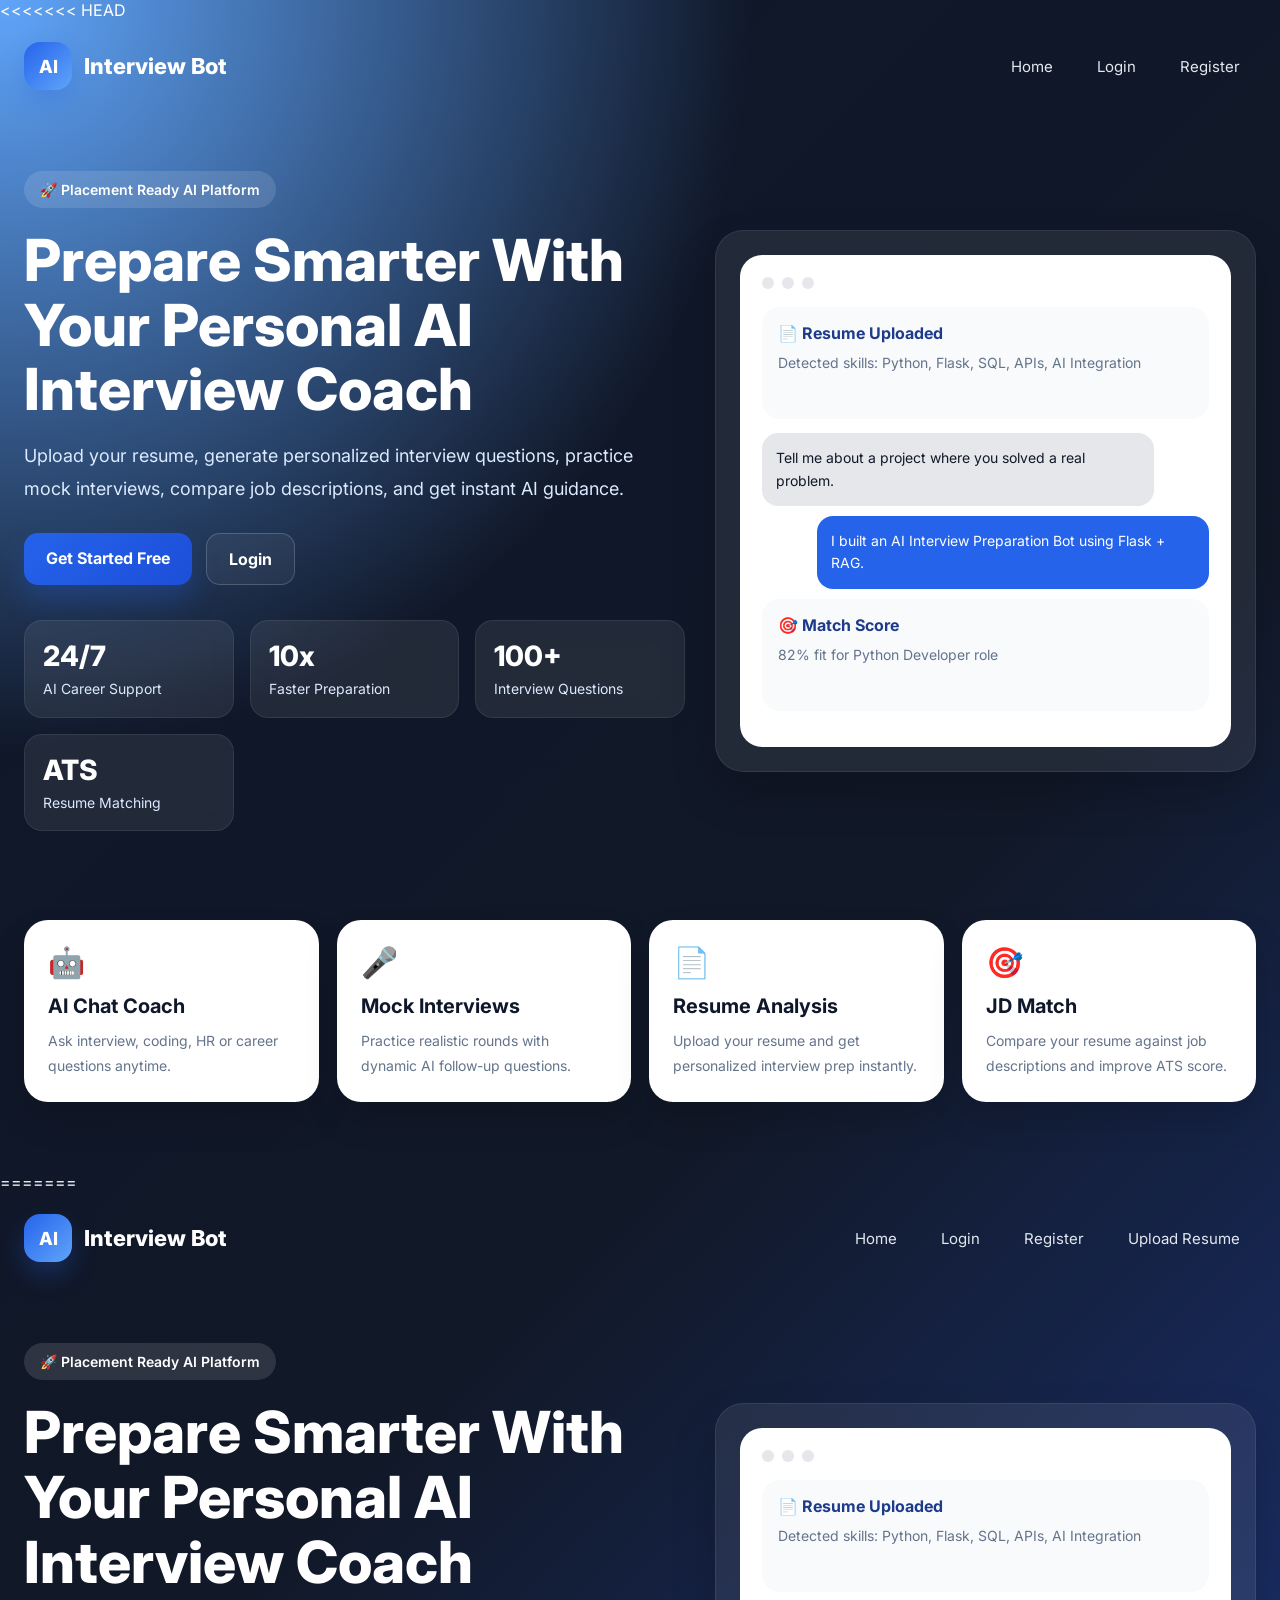
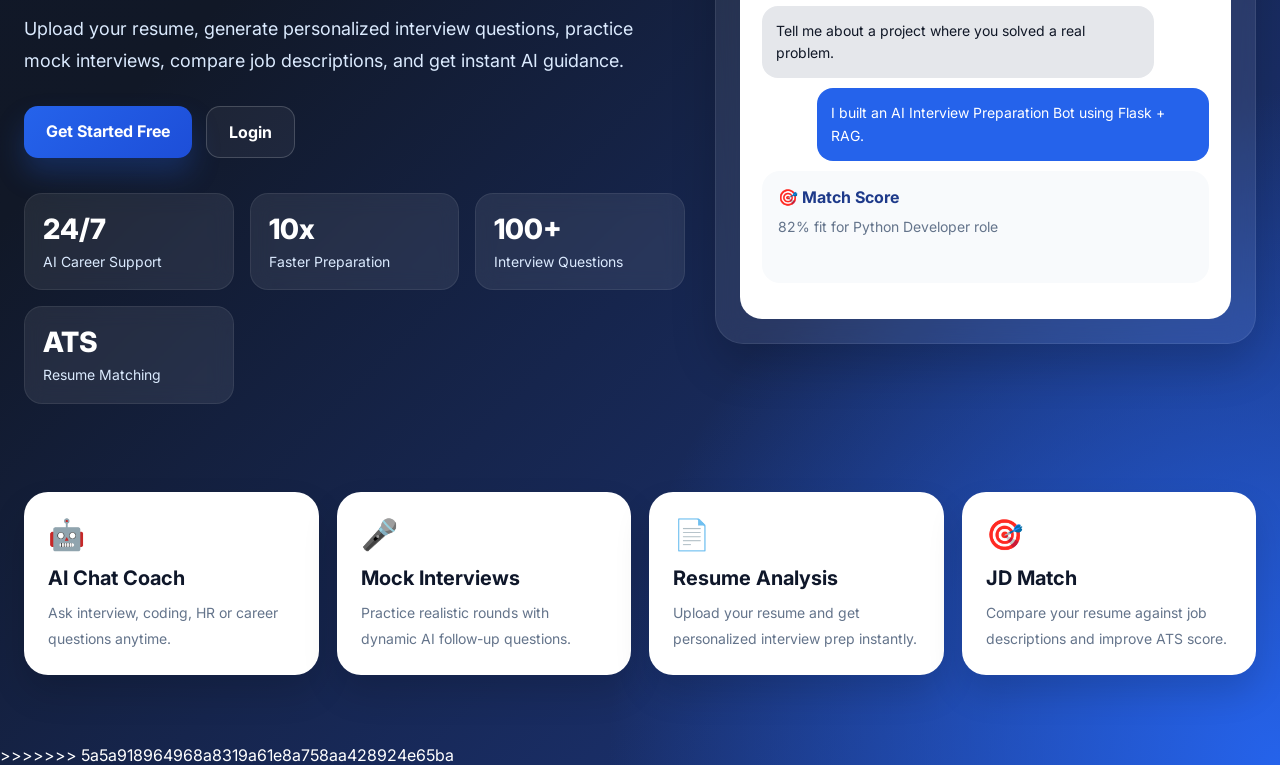
<file: templates/index.html>
<<<<<<< HEAD
<!DOCTYPE html>
<html lang="en">
<head>
<meta charset="UTF-8">
<meta name="viewport" content="width=device-width, initial-scale=1.0">
<title>AI Interview Prep Bot</title>

<link rel="preconnect" href="https://fonts.googleapis.com">
<link rel="preconnect" href="https://fonts.gstatic.com" crossorigin>
<link href="https://fonts.googleapis.com/css2?family=Inter:wght@400;500;600;700;800&display=swap" rel="stylesheet">

<style>
*{
margin:0;
padding:0;
box-sizing:border-box;
font-family:'Inter',sans-serif;
}

body{
min-height:100vh;
background:
radial-gradient(circle at top left,#60a5fa 0%,transparent 28%),
radial-gradient(circle at bottom right,#2563eb 0%,transparent 25%),
linear-gradient(135deg,#0f172a,#111827,#1e3a8a);
color:white;
overflow-x:hidden;
}

nav{
max-width:1350px;
margin:auto;
padding:22px 24px;
display:flex;
justify-content:space-between;
align-items:center;
flex-wrap:wrap;
gap:16px;
}

.logo{
display:flex;
align-items:center;
gap:12px;
}

.logo-box{
width:48px;
height:48px;
border-radius:16px;
background:linear-gradient(135deg,#2563eb,#60a5fa);
display:flex;
justify-content:center;
align-items:center;
font-weight:800;
font-size:18px;
box-shadow:0 12px 25px rgba(37,99,235,.28);
}

.logo h2{
font-size:22px;
font-weight:800;
}

nav ul{
list-style:none;
display:flex;
gap:12px;
flex-wrap:wrap;
}

nav ul li a{
text-decoration:none;
color:#e2e8f0;
padding:10px 16px;
border-radius:12px;
font-size:15px;
transition:.3s;
}

nav ul li a:hover{
background:rgba(255,255,255,0.12);
color:white;
}

.hero{
max-width:1350px;
margin:auto;
padding:40px 24px 70px;
display:grid;
grid-template-columns:1.1fr .9fr;
gap:30px;
align-items:center;
min-height:calc(100vh - 92px);
}

.tag{
display:inline-block;
padding:10px 16px;
border-radius:999px;
background:rgba(255,255,255,0.12);
font-size:14px;
font-weight:600;
margin-bottom:20px;
}

.hero h1{
font-size:58px;
line-height:1.12;
font-weight:800;
margin-bottom:18px;
max-width:700px;
}

.hero p{
font-size:18px;
line-height:1.8;
color:#dbeafe;
max-width:620px;
margin-bottom:28px;
}

.btn-row{
display:flex;
gap:14px;
flex-wrap:wrap;
margin-bottom:35px;
}

.btn{
text-decoration:none;
padding:15px 22px;
border-radius:14px;
font-weight:700;
transition:.3s;
display:inline-block;
}

.primary{
background:linear-gradient(135deg,#2563eb,#1d4ed8);
color:white;
box-shadow:0 16px 28px rgba(37,99,235,.25);
}

.primary:hover{
transform:translateY(-3px);
}

.secondary{
border:1px solid rgba(255,255,255,0.18);
color:white;
background:rgba(255,255,255,0.05);
}

.secondary:hover{
background:rgba(255,255,255,0.12);
}

.stats{
display:grid;
grid-template-columns:repeat(auto-fit,minmax(170px,1fr));
gap:16px;
max-width:720px;
}

.stat-box{
background:rgba(255,255,255,0.08);
border:1px solid rgba(255,255,255,0.08);
backdrop-filter:blur(10px);
padding:18px;
border-radius:18px;
}

.stat-box h2{
font-size:28px;
font-weight:800;
margin-bottom:6px;
}

.stat-box p{
font-size:14px;
color:#dbeafe;
margin:0;
line-height:1.4;
}

.preview{
background:rgba(255,255,255,0.08);
border:1px solid rgba(255,255,255,0.08);
backdrop-filter:blur(14px);
padding:24px;
border-radius:28px;
box-shadow:0 22px 45px rgba(0,0,0,.18);
}

.window{
background:white;
border-radius:22px;
padding:22px;
color:#0f172a;
}

.window-top{
display:flex;
gap:8px;
margin-bottom:18px;
}

.dot{
width:12px;
height:12px;
border-radius:50%;
background:#e5e7eb;
}

.card{
padding:16px;
border-radius:18px;
background:#f8fafc;
margin-bottom:14px;
}

.card h3{
font-size:16px;
margin-bottom:8px;
color:#1e3a8a;
}

.card p{
font-size:14px;
line-height:1.7;
color:#64748b;
}

.chat-msg{
padding:14px;
border-radius:16px;
font-size:14px;
line-height:1.6;
margin-bottom:10px;
}

.user{
background:#2563eb;
color:white;
margin-left:55px;
}

.bot{
background:#e5e7eb;
color:#111827;
margin-right:55px;
}

.features{
max-width:1350px;
margin:auto;
padding:0 24px 70px;
display:grid;
grid-template-columns:repeat(auto-fit,minmax(240px,1fr));
gap:18px;
}

.feature{
background:white;
color:#0f172a;
padding:24px;
border-radius:24px;
box-shadow:0 18px 35px rgba(0,0,0,.14);
}

.feature .icon{
font-size:30px;
margin-bottom:14px;
}

.feature h3{
font-size:20px;
margin-bottom:10px;
}

.feature p{
font-size:14px;
line-height:1.8;
color:#64748b;
}

@media(max-width:1050px){
.hero{
grid-template-columns:1fr;
padding-top:20px;
}
}

@media(max-width:700px){
nav{
padding:18px 14px;
}

.hero{
padding:20px 14px 55px;
}

.features{
padding:0 14px 55px;
}

.hero h1{
font-size:38px;
}

.hero p{
font-size:16px;
}

nav ul{
gap:8px;
}

nav ul li a{
padding:9px 12px;
font-size:14px;
}
}
</style>
</head>
<body>

<nav>

<div class="logo">
<div class="logo-box">AI</div>
<h2>Interview Bot</h2>
</div>

<ul>
<li><a href="/">Home</a></li>
<li><a href="/login">Login</a></li>
<li><a href="/register">Register</a></li>
<!-- <li><a href="/upload">Upload Resume</a></li> -->
</ul>

</nav>

<section class="hero">

<div>

<div class="tag">🚀 Placement Ready AI Platform</div>

<h1>Prepare Smarter With Your Personal AI Interview Coach</h1>

<p>
Upload your resume, generate personalized interview questions, practice mock interviews,
compare job descriptions, and get instant AI guidance.
</p>

<div class="btn-row">
<a href="/register" class="btn primary">Get Started Free</a>
<a href="/login" class="btn secondary">Login</a>
</div>

<div class="stats">

<div class="stat-box">
<h2>24/7</h2>
<p>AI Career Support</p>
</div>

<div class="stat-box">
<h2>10x</h2>
<p>Faster Preparation</p>
</div>

<div class="stat-box">
<h2>100+</h2>
<p>Interview Questions</p>
</div>

<div class="stat-box">
<h2>ATS</h2>
<p>Resume Matching</p>
</div>

</div>

</div>

<div class="preview">

<div class="window">

<div class="window-top">
<div class="dot"></div>
<div class="dot"></div>
<div class="dot"></div>
</div>

<div class="card">
<h3>📄 Resume Uploaded</h3>
<p>Detected skills: Python, Flask, SQL, APIs, AI Integration</p>
</div>

<div class="chat-msg bot">
Tell me about a project where you solved a real problem.
</div>

<div class="chat-msg user">
I built an AI Interview Preparation Bot using Flask + RAG.
</div>

<div class="card">
<h3>🎯 Match Score</h3>
<p>82% fit for Python Developer role</p>
</div>

</div>

</div>

</section>

<section class="features">

<div class="feature">
<div class="icon">🤖</div>
<h3>AI Chat Coach</h3>
<p>Ask interview, coding, HR or career questions anytime.</p>
</div>

<div class="feature">
<div class="icon">🎤</div>
<h3>Mock Interviews</h3>
<p>Practice realistic rounds with dynamic AI follow-up questions.</p>
</div>

<div class="feature">
<div class="icon">📄</div>
<h3>Resume Analysis</h3>
<p>Upload your resume and get personalized interview prep instantly.</p>
</div>

<div class="feature">
<div class="icon">🎯</div>
<h3>JD Match</h3>
<p>Compare your resume against job descriptions and improve ATS score.</p>
</div>

</section>

</body>
</html>
=======
<!DOCTYPE html>
<html lang="en">
<head>
<meta charset="UTF-8">
<meta name="viewport" content="width=device-width, initial-scale=1.0">
<title>AI Interview Prep Bot</title>

<link rel="preconnect" href="https://fonts.googleapis.com">
<link rel="preconnect" href="https://fonts.gstatic.com" crossorigin>
<link href="https://fonts.googleapis.com/css2?family=Inter:wght@400;500;600;700;800&display=swap" rel="stylesheet">

<style>
*{
margin:0;
padding:0;
box-sizing:border-box;
font-family:'Inter',sans-serif;
}

body{
min-height:100vh;
background:
radial-gradient(circle at top left,#60a5fa 0%,transparent 28%),
radial-gradient(circle at bottom right,#2563eb 0%,transparent 25%),
linear-gradient(135deg,#0f172a,#111827,#1e3a8a);
color:white;
overflow-x:hidden;
}

nav{
max-width:1350px;
margin:auto;
padding:22px 24px;
display:flex;
justify-content:space-between;
align-items:center;
flex-wrap:wrap;
gap:16px;
}

.logo{
display:flex;
align-items:center;
gap:12px;
}

.logo-box{
width:48px;
height:48px;
border-radius:16px;
background:linear-gradient(135deg,#2563eb,#60a5fa);
display:flex;
justify-content:center;
align-items:center;
font-weight:800;
font-size:18px;
box-shadow:0 12px 25px rgba(37,99,235,.28);
}

.logo h2{
font-size:22px;
font-weight:800;
}

nav ul{
list-style:none;
display:flex;
gap:12px;
flex-wrap:wrap;
}

nav ul li a{
text-decoration:none;
color:#e2e8f0;
padding:10px 16px;
border-radius:12px;
font-size:15px;
transition:.3s;
}

nav ul li a:hover{
background:rgba(255,255,255,0.12);
color:white;
}

.hero{
max-width:1350px;
margin:auto;
padding:40px 24px 70px;
display:grid;
grid-template-columns:1.1fr .9fr;
gap:30px;
align-items:center;
min-height:calc(100vh - 92px);
}

.tag{
display:inline-block;
padding:10px 16px;
border-radius:999px;
background:rgba(255,255,255,0.12);
font-size:14px;
font-weight:600;
margin-bottom:20px;
}

.hero h1{
font-size:58px;
line-height:1.12;
font-weight:800;
margin-bottom:18px;
max-width:700px;
}

.hero p{
font-size:18px;
line-height:1.8;
color:#dbeafe;
max-width:620px;
margin-bottom:28px;
}

.btn-row{
display:flex;
gap:14px;
flex-wrap:wrap;
margin-bottom:35px;
}

.btn{
text-decoration:none;
padding:15px 22px;
border-radius:14px;
font-weight:700;
transition:.3s;
display:inline-block;
}

.primary{
background:linear-gradient(135deg,#2563eb,#1d4ed8);
color:white;
box-shadow:0 16px 28px rgba(37,99,235,.25);
}

.primary:hover{
transform:translateY(-3px);
}

.secondary{
border:1px solid rgba(255,255,255,0.18);
color:white;
background:rgba(255,255,255,0.05);
}

.secondary:hover{
background:rgba(255,255,255,0.12);
}

.stats{
display:grid;
grid-template-columns:repeat(auto-fit,minmax(170px,1fr));
gap:16px;
max-width:720px;
}

.stat-box{
background:rgba(255,255,255,0.08);
border:1px solid rgba(255,255,255,0.08);
backdrop-filter:blur(10px);
padding:18px;
border-radius:18px;
}

.stat-box h2{
font-size:28px;
font-weight:800;
margin-bottom:6px;
}

.stat-box p{
font-size:14px;
color:#dbeafe;
margin:0;
line-height:1.4;
}

.preview{
background:rgba(255,255,255,0.08);
border:1px solid rgba(255,255,255,0.08);
backdrop-filter:blur(14px);
padding:24px;
border-radius:28px;
box-shadow:0 22px 45px rgba(0,0,0,.18);
}

.window{
background:white;
border-radius:22px;
padding:22px;
color:#0f172a;
}

.window-top{
display:flex;
gap:8px;
margin-bottom:18px;
}

.dot{
width:12px;
height:12px;
border-radius:50%;
background:#e5e7eb;
}

.card{
padding:16px;
border-radius:18px;
background:#f8fafc;
margin-bottom:14px;
}

.card h3{
font-size:16px;
margin-bottom:8px;
color:#1e3a8a;
}

.card p{
font-size:14px;
line-height:1.7;
color:#64748b;
}

.chat-msg{
padding:14px;
border-radius:16px;
font-size:14px;
line-height:1.6;
margin-bottom:10px;
}

.user{
background:#2563eb;
color:white;
margin-left:55px;
}

.bot{
background:#e5e7eb;
color:#111827;
margin-right:55px;
}

.features{
max-width:1350px;
margin:auto;
padding:0 24px 70px;
display:grid;
grid-template-columns:repeat(auto-fit,minmax(240px,1fr));
gap:18px;
}

.feature{
background:white;
color:#0f172a;
padding:24px;
border-radius:24px;
box-shadow:0 18px 35px rgba(0,0,0,.14);
}

.feature .icon{
font-size:30px;
margin-bottom:14px;
}

.feature h3{
font-size:20px;
margin-bottom:10px;
}

.feature p{
font-size:14px;
line-height:1.8;
color:#64748b;
}

@media(max-width:1050px){
.hero{
grid-template-columns:1fr;
padding-top:20px;
}
}

@media(max-width:700px){
nav{
padding:18px 14px;
}

.hero{
padding:20px 14px 55px;
}

.features{
padding:0 14px 55px;
}

.hero h1{
font-size:38px;
}

.hero p{
font-size:16px;
}

nav ul{
gap:8px;
}

nav ul li a{
padding:9px 12px;
font-size:14px;
}
}
</style>
</head>
<body>

<nav>

<div class="logo">
<div class="logo-box">AI</div>
<h2>Interview Bot</h2>
</div>

<ul>
<li><a href="/">Home</a></li>
<li><a href="/login">Login</a></li>
<li><a href="/register">Register</a></li>
<li><a href="/upload">Upload Resume</a></li>
</ul>

</nav>

<section class="hero">

<div>

<div class="tag">🚀 Placement Ready AI Platform</div>

<h1>Prepare Smarter With Your Personal AI Interview Coach</h1>

<p>
Upload your resume, generate personalized interview questions, practice mock interviews,
compare job descriptions, and get instant AI guidance.
</p>

<div class="btn-row">
<a href="/register" class="btn primary">Get Started Free</a>
<a href="/login" class="btn secondary">Login</a>
</div>

<div class="stats">

<div class="stat-box">
<h2>24/7</h2>
<p>AI Career Support</p>
</div>

<div class="stat-box">
<h2>10x</h2>
<p>Faster Preparation</p>
</div>

<div class="stat-box">
<h2>100+</h2>
<p>Interview Questions</p>
</div>

<div class="stat-box">
<h2>ATS</h2>
<p>Resume Matching</p>
</div>

</div>

</div>

<div class="preview">

<div class="window">

<div class="window-top">
<div class="dot"></div>
<div class="dot"></div>
<div class="dot"></div>
</div>

<div class="card">
<h3>📄 Resume Uploaded</h3>
<p>Detected skills: Python, Flask, SQL, APIs, AI Integration</p>
</div>

<div class="chat-msg bot">
Tell me about a project where you solved a real problem.
</div>

<div class="chat-msg user">
I built an AI Interview Preparation Bot using Flask + RAG.
</div>

<div class="card">
<h3>🎯 Match Score</h3>
<p>82% fit for Python Developer role</p>
</div>

</div>

</div>

</section>

<section class="features">

<div class="feature">
<div class="icon">🤖</div>
<h3>AI Chat Coach</h3>
<p>Ask interview, coding, HR or career questions anytime.</p>
</div>

<div class="feature">
<div class="icon">🎤</div>
<h3>Mock Interviews</h3>
<p>Practice realistic rounds with dynamic AI follow-up questions.</p>
</div>

<div class="feature">
<div class="icon">📄</div>
<h3>Resume Analysis</h3>
<p>Upload your resume and get personalized interview prep instantly.</p>
</div>

<div class="feature">
<div class="icon">🎯</div>
<h3>JD Match</h3>
<p>Compare your resume against job descriptions and improve ATS score.</p>
</div>

</section>

</body>
</html>
>>>>>>> 5a5a918964968a8319a61e8a758aa428924e65ba
</file>
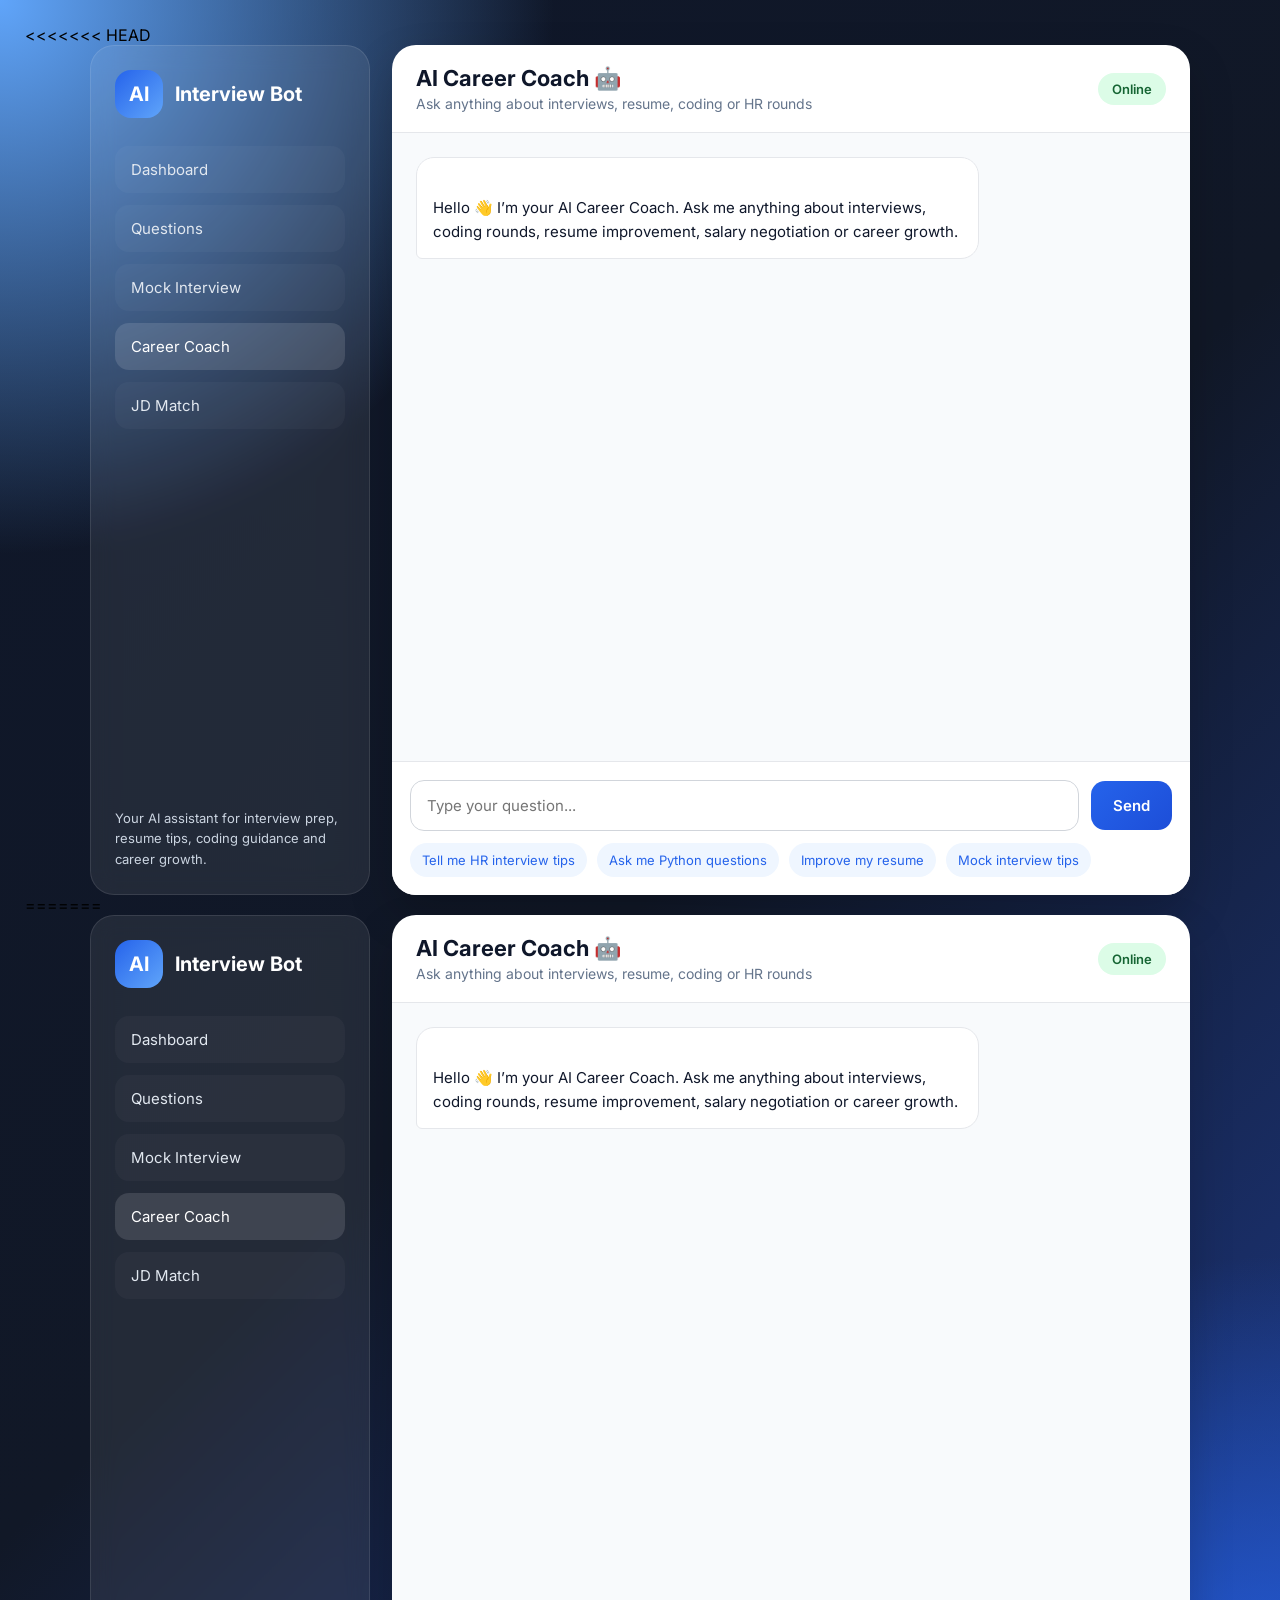
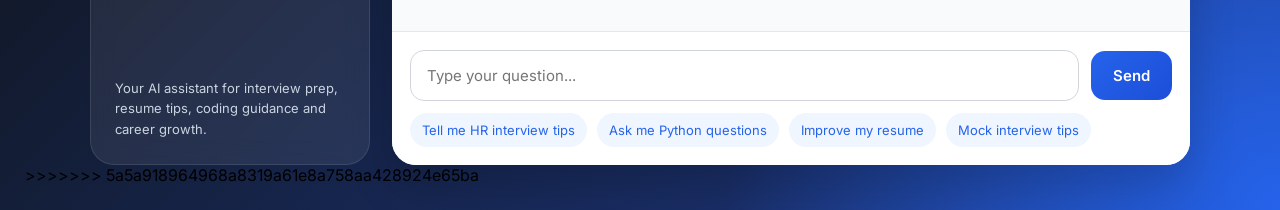
<file: templates/chat.html>
<<<<<<< HEAD
<!DOCTYPE html>
<html lang="en">
<head>
<meta charset="UTF-8">
<meta name="viewport" content="width=device-width, initial-scale=1.0">
<title>AI Career Coach</title>

<link rel="preconnect" href="https://fonts.googleapis.com">
<link rel="preconnect" href="https://fonts.gstatic.com" crossorigin>
<link href="https://fonts.googleapis.com/css2?family=Inter:wght@400;500;600;700&display=swap" rel="stylesheet">

<style>
*{
margin:0;
padding:0;
box-sizing:border-box;
font-family:'Inter',sans-serif;
}

body{
min-height:100vh;
background:
radial-gradient(circle at top left,#60a5fa 0%,transparent 25%),
radial-gradient(circle at bottom right,#2563eb 0%,transparent 25%),
linear-gradient(135deg,#0f172a,#111827,#1e3a8a);
padding:25px;
}

.wrapper{
max-width:1100px;
margin:auto;
height:calc(100vh - 50px);
display:grid;
grid-template-columns:280px 1fr;
gap:22px;
}

.sidebar{
background:rgba(255,255,255,0.08);
backdrop-filter:blur(12px);
border:1px solid rgba(255,255,255,0.1);
border-radius:24px;
padding:24px;
color:white;
display:flex;
flex-direction:column;
justify-content:space-between;
}

.logo{
display:flex;
align-items:center;
gap:12px;
margin-bottom:28px;
}

.logo-icon{
width:48px;
height:48px;
border-radius:16px;
background:linear-gradient(135deg,#2563eb,#60a5fa);
display:flex;
justify-content:center;
align-items:center;
font-weight:700;
font-size:20px;
}

.logo h2{
font-size:20px;
}

.menu{
display:flex;
flex-direction:column;
gap:12px;
}

.menu a{
text-decoration:none;
padding:14px 16px;
border-radius:14px;
color:#e2e8f0;
font-size:15px;
transition:.3s;
background:rgba(255,255,255,0.03);
}

.menu a:hover,
.menu a.active{
background:rgba(255,255,255,0.12);
color:white;
}

.small{
font-size:13px;
line-height:1.6;
color:#cbd5e1;
}

.chat-area{
background:white;
border-radius:24px;
display:flex;
flex-direction:column;
overflow:hidden;
box-shadow:0 20px 45px rgba(0,0,0,.18);
}

.topbar{
padding:20px 24px;
border-bottom:1px solid #e5e7eb;
display:flex;
justify-content:space-between;
align-items:center;
}

.top-left h1{
font-size:22px;
color:#0f172a;
margin-bottom:4px;
}

.top-left p{
font-size:14px;
color:#64748b;
}

.status{
padding:8px 14px;
border-radius:999px;
background:#dcfce7;
color:#166534;
font-size:13px;
font-weight:600;
}

.chat-box{
flex:1;
padding:24px;
overflow-y:auto;
background:#f8fafc;
}

.msg-row{
display:flex;
margin-bottom:16px;
}

.msg{
max-width:75%;
padding:14px 16px;
border-radius:18px;
line-height:1.6;
font-size:15px;
animation:fade .25s ease;
white-space:pre-wrap;
}

@keyframes fade{
from{
opacity:0;
transform:translateY(8px);
}
to{
opacity:1;
transform:translateY(0);
}
}

.bot-row{
justify-content:flex-start;
}

.user-row{
justify-content:flex-end;
}

.bot{
background:white;
color:#0f172a;
border:1px solid #e5e7eb;
border-bottom-left-radius:6px;
}

.user{
background:linear-gradient(135deg,#2563eb,#1d4ed8);
color:white;
border-bottom-right-radius:6px;
}

.typing{
display:none;
font-size:14px;
color:#64748b;
margin-top:8px;
}

.bottom{
padding:18px;
border-top:1px solid #e5e7eb;
background:white;
}

.input-wrap{
display:flex;
gap:12px;
align-items:center;
}

input{
flex:1;
padding:15px 16px;
border-radius:14px;
border:1px solid #d1d5db;
font-size:15px;
outline:none;
transition:.3s;
}

input:focus{
border-color:#2563eb;
box-shadow:0 0 0 4px rgba(37,99,235,.08);
}

button{
padding:15px 22px;
border:none;
border-radius:14px;
background:linear-gradient(135deg,#2563eb,#1d4ed8);
color:white;
font-size:15px;
font-weight:600;
cursor:pointer;
transition:.3s;
}

button:hover{
transform:translateY(-2px);
box-shadow:0 12px 24px rgba(37,99,235,.25);
}

.quick{
display:flex;
gap:10px;
margin-top:12px;
flex-wrap:wrap;
}

.quick span{
padding:9px 12px;
font-size:13px;
background:#eff6ff;
color:#2563eb;
border-radius:999px;
cursor:pointer;
transition:.3s;
}

.quick span:hover{
background:#dbeafe;
}

@media(max-width:950px){
.wrapper{
grid-template-columns:1fr;
height:auto;
}

.sidebar{
display:none;
}

.chat-area{
height:calc(100vh - 50px);
}
}

@media(max-width:600px){
body{
padding:12px;
}

.msg{
max-width:88%;
font-size:14px;
}

.top-left h1{
font-size:18px;
}

button{
padding:14px 18px;
}
}
</style>
</head>
<body>

<div class="wrapper">

<div class="sidebar">

<div>
<div class="logo">
<div class="logo-icon">AI</div>
<div>
<h2>Interview Bot</h2>
</div>
</div>

<div class="menu">
<a href="/dashboard">Dashboard</a>
<a href="/questions">Questions</a>
<a href="/mock">Mock Interview</a>
<a href="/chat" class="active">Career Coach</a>
<a href="/jd-match">JD Match</a>
</div>
</div>

<div class="small">
Your AI assistant for interview prep, resume tips, coding guidance and career growth.
</div>

</div>

<div class="chat-area">

<div class="topbar">
<div class="top-left">
<h1>AI Career Coach 🤖</h1>
<p>Ask anything about interviews, resume, coding or HR rounds</p>
</div>

<div class="status">
Online
</div>
</div>

<div class="chat-box" id="chatBox">

<div class="msg-row bot-row">
<div class="msg bot">
Hello 👋 I’m your AI Career Coach. Ask me anything about interviews, coding rounds, resume improvement, salary negotiation or career growth.
</div>
</div>

<div class="typing" id="typing">AI is typing...</div>

</div>

<div class="bottom">

<div class="input-wrap">
<input type="text" id="msg" placeholder="Type your question..." onkeydown="enterSend(event)">
<button onclick="sendMsg()">Send</button>
</div>

<div class="quick">
<span onclick="quickAsk(this)">Tell me HR interview tips</span>
<span onclick="quickAsk(this)">Ask me Python questions</span>
<span onclick="quickAsk(this)">Improve my resume</span>
<span onclick="quickAsk(this)">Mock interview tips</span>
</div>

</div>

</div>

</div>

<script>
function addUserMessage(text){
let box=document.getElementById("chatBox");

box.innerHTML += `
<div class="msg-row user-row">
<div class="msg user">${text}</div>
</div>
`;
scrollBottom();
}

function addBotMessage(text){
let box=document.getElementById("chatBox");

box.innerHTML += `
<div class="msg-row bot-row">
<div class="msg bot">${text}</div>
</div>
`;
scrollBottom();
}

function scrollBottom(){
let box=document.getElementById("chatBox");
box.scrollTop = box.scrollHeight;
}

function enterSend(e){
if(e.key==="Enter"){
sendMsg();
}
}

function quickAsk(el){
document.getElementById("msg").value = el.innerText;
sendMsg();
}

async function sendMsg(){

let input=document.getElementById("msg");
let text=input.value.trim();

if(text==="") return;

addUserMessage(text);
input.value="";
input.focus();

document.getElementById("typing").style.display="block";
scrollBottom();

try{

let res=await fetch("/ask",{
method:"POST",
headers:{
"Content-Type":"application/json"
},
body:JSON.stringify({message:text})
});

let data=await res.json();

document.getElementById("typing").style.display="none";

addBotMessage(data.reply);

}catch(error){

document.getElementById("typing").style.display="none";
addBotMessage("Something went wrong. Please try again.");

}

}
</script>

</body>
</html>
=======
<!DOCTYPE html>
<html lang="en">
<head>
<meta charset="UTF-8">
<meta name="viewport" content="width=device-width, initial-scale=1.0">
<title>AI Career Coach</title>

<link rel="preconnect" href="https://fonts.googleapis.com">
<link rel="preconnect" href="https://fonts.gstatic.com" crossorigin>
<link href="https://fonts.googleapis.com/css2?family=Inter:wght@400;500;600;700&display=swap" rel="stylesheet">

<style>
*{
margin:0;
padding:0;
box-sizing:border-box;
font-family:'Inter',sans-serif;
}

body{
min-height:100vh;
background:
radial-gradient(circle at top left,#60a5fa 0%,transparent 25%),
radial-gradient(circle at bottom right,#2563eb 0%,transparent 25%),
linear-gradient(135deg,#0f172a,#111827,#1e3a8a);
padding:25px;
}

.wrapper{
max-width:1100px;
margin:auto;
height:calc(100vh - 50px);
display:grid;
grid-template-columns:280px 1fr;
gap:22px;
}

.sidebar{
background:rgba(255,255,255,0.08);
backdrop-filter:blur(12px);
border:1px solid rgba(255,255,255,0.1);
border-radius:24px;
padding:24px;
color:white;
display:flex;
flex-direction:column;
justify-content:space-between;
}

.logo{
display:flex;
align-items:center;
gap:12px;
margin-bottom:28px;
}

.logo-icon{
width:48px;
height:48px;
border-radius:16px;
background:linear-gradient(135deg,#2563eb,#60a5fa);
display:flex;
justify-content:center;
align-items:center;
font-weight:700;
font-size:20px;
}

.logo h2{
font-size:20px;
}

.menu{
display:flex;
flex-direction:column;
gap:12px;
}

.menu a{
text-decoration:none;
padding:14px 16px;
border-radius:14px;
color:#e2e8f0;
font-size:15px;
transition:.3s;
background:rgba(255,255,255,0.03);
}

.menu a:hover,
.menu a.active{
background:rgba(255,255,255,0.12);
color:white;
}

.small{
font-size:13px;
line-height:1.6;
color:#cbd5e1;
}

.chat-area{
background:white;
border-radius:24px;
display:flex;
flex-direction:column;
overflow:hidden;
box-shadow:0 20px 45px rgba(0,0,0,.18);
}

.topbar{
padding:20px 24px;
border-bottom:1px solid #e5e7eb;
display:flex;
justify-content:space-between;
align-items:center;
}

.top-left h1{
font-size:22px;
color:#0f172a;
margin-bottom:4px;
}

.top-left p{
font-size:14px;
color:#64748b;
}

.status{
padding:8px 14px;
border-radius:999px;
background:#dcfce7;
color:#166534;
font-size:13px;
font-weight:600;
}

.chat-box{
flex:1;
padding:24px;
overflow-y:auto;
background:#f8fafc;
}

.msg-row{
display:flex;
margin-bottom:16px;
}

.msg{
max-width:75%;
padding:14px 16px;
border-radius:18px;
line-height:1.6;
font-size:15px;
animation:fade .25s ease;
white-space:pre-wrap;
}

@keyframes fade{
from{
opacity:0;
transform:translateY(8px);
}
to{
opacity:1;
transform:translateY(0);
}
}

.bot-row{
justify-content:flex-start;
}

.user-row{
justify-content:flex-end;
}

.bot{
background:white;
color:#0f172a;
border:1px solid #e5e7eb;
border-bottom-left-radius:6px;
}

.user{
background:linear-gradient(135deg,#2563eb,#1d4ed8);
color:white;
border-bottom-right-radius:6px;
}

.typing{
display:none;
font-size:14px;
color:#64748b;
margin-top:8px;
}

.bottom{
padding:18px;
border-top:1px solid #e5e7eb;
background:white;
}

.input-wrap{
display:flex;
gap:12px;
align-items:center;
}

input{
flex:1;
padding:15px 16px;
border-radius:14px;
border:1px solid #d1d5db;
font-size:15px;
outline:none;
transition:.3s;
}

input:focus{
border-color:#2563eb;
box-shadow:0 0 0 4px rgba(37,99,235,.08);
}

button{
padding:15px 22px;
border:none;
border-radius:14px;
background:linear-gradient(135deg,#2563eb,#1d4ed8);
color:white;
font-size:15px;
font-weight:600;
cursor:pointer;
transition:.3s;
}

button:hover{
transform:translateY(-2px);
box-shadow:0 12px 24px rgba(37,99,235,.25);
}

.quick{
display:flex;
gap:10px;
margin-top:12px;
flex-wrap:wrap;
}

.quick span{
padding:9px 12px;
font-size:13px;
background:#eff6ff;
color:#2563eb;
border-radius:999px;
cursor:pointer;
transition:.3s;
}

.quick span:hover{
background:#dbeafe;
}

@media(max-width:950px){
.wrapper{
grid-template-columns:1fr;
height:auto;
}

.sidebar{
display:none;
}

.chat-area{
height:calc(100vh - 50px);
}
}

@media(max-width:600px){
body{
padding:12px;
}

.msg{
max-width:88%;
font-size:14px;
}

.top-left h1{
font-size:18px;
}

button{
padding:14px 18px;
}
}
</style>
</head>
<body>

<div class="wrapper">

<div class="sidebar">

<div>
<div class="logo">
<div class="logo-icon">AI</div>
<div>
<h2>Interview Bot</h2>
</div>
</div>

<div class="menu">
<a href="/dashboard">Dashboard</a>
<a href="/questions">Questions</a>
<a href="/mock">Mock Interview</a>
<a href="/chat" class="active">Career Coach</a>
<a href="/jd-match">JD Match</a>
</div>
</div>

<div class="small">
Your AI assistant for interview prep, resume tips, coding guidance and career growth.
</div>

</div>

<div class="chat-area">

<div class="topbar">
<div class="top-left">
<h1>AI Career Coach 🤖</h1>
<p>Ask anything about interviews, resume, coding or HR rounds</p>
</div>

<div class="status">
Online
</div>
</div>

<div class="chat-box" id="chatBox">

<div class="msg-row bot-row">
<div class="msg bot">
Hello 👋 I’m your AI Career Coach. Ask me anything about interviews, coding rounds, resume improvement, salary negotiation or career growth.
</div>
</div>

<div class="typing" id="typing">AI is typing...</div>

</div>

<div class="bottom">

<div class="input-wrap">
<input type="text" id="msg" placeholder="Type your question..." onkeydown="enterSend(event)">
<button onclick="sendMsg()">Send</button>
</div>

<div class="quick">
<span onclick="quickAsk(this)">Tell me HR interview tips</span>
<span onclick="quickAsk(this)">Ask me Python questions</span>
<span onclick="quickAsk(this)">Improve my resume</span>
<span onclick="quickAsk(this)">Mock interview tips</span>
</div>

</div>

</div>

</div>

<script>
function addUserMessage(text){
let box=document.getElementById("chatBox");

box.innerHTML += `
<div class="msg-row user-row">
<div class="msg user">${text}</div>
</div>
`;
scrollBottom();
}

function addBotMessage(text){
let box=document.getElementById("chatBox");

box.innerHTML += `
<div class="msg-row bot-row">
<div class="msg bot">${text}</div>
</div>
`;
scrollBottom();
}

function scrollBottom(){
let box=document.getElementById("chatBox");
box.scrollTop = box.scrollHeight;
}

function enterSend(e){
if(e.key==="Enter"){
sendMsg();
}
}

function quickAsk(el){
document.getElementById("msg").value = el.innerText;
sendMsg();
}

async function sendMsg(){

let input=document.getElementById("msg");
let text=input.value.trim();

if(text==="") return;

addUserMessage(text);
input.value="";
input.focus();

document.getElementById("typing").style.display="block";
scrollBottom();

try{

let res=await fetch("/ask",{
method:"POST",
headers:{
"Content-Type":"application/json"
},
body:JSON.stringify({message:text})
});

let data=await res.json();

document.getElementById("typing").style.display="none";

addBotMessage(data.reply);

}catch(error){

document.getElementById("typing").style.display="none";
addBotMessage("Something went wrong. Please try again.");

}

}
</script>

</body>
</html>
>>>>>>> 5a5a918964968a8319a61e8a758aa428924e65ba
</file>
